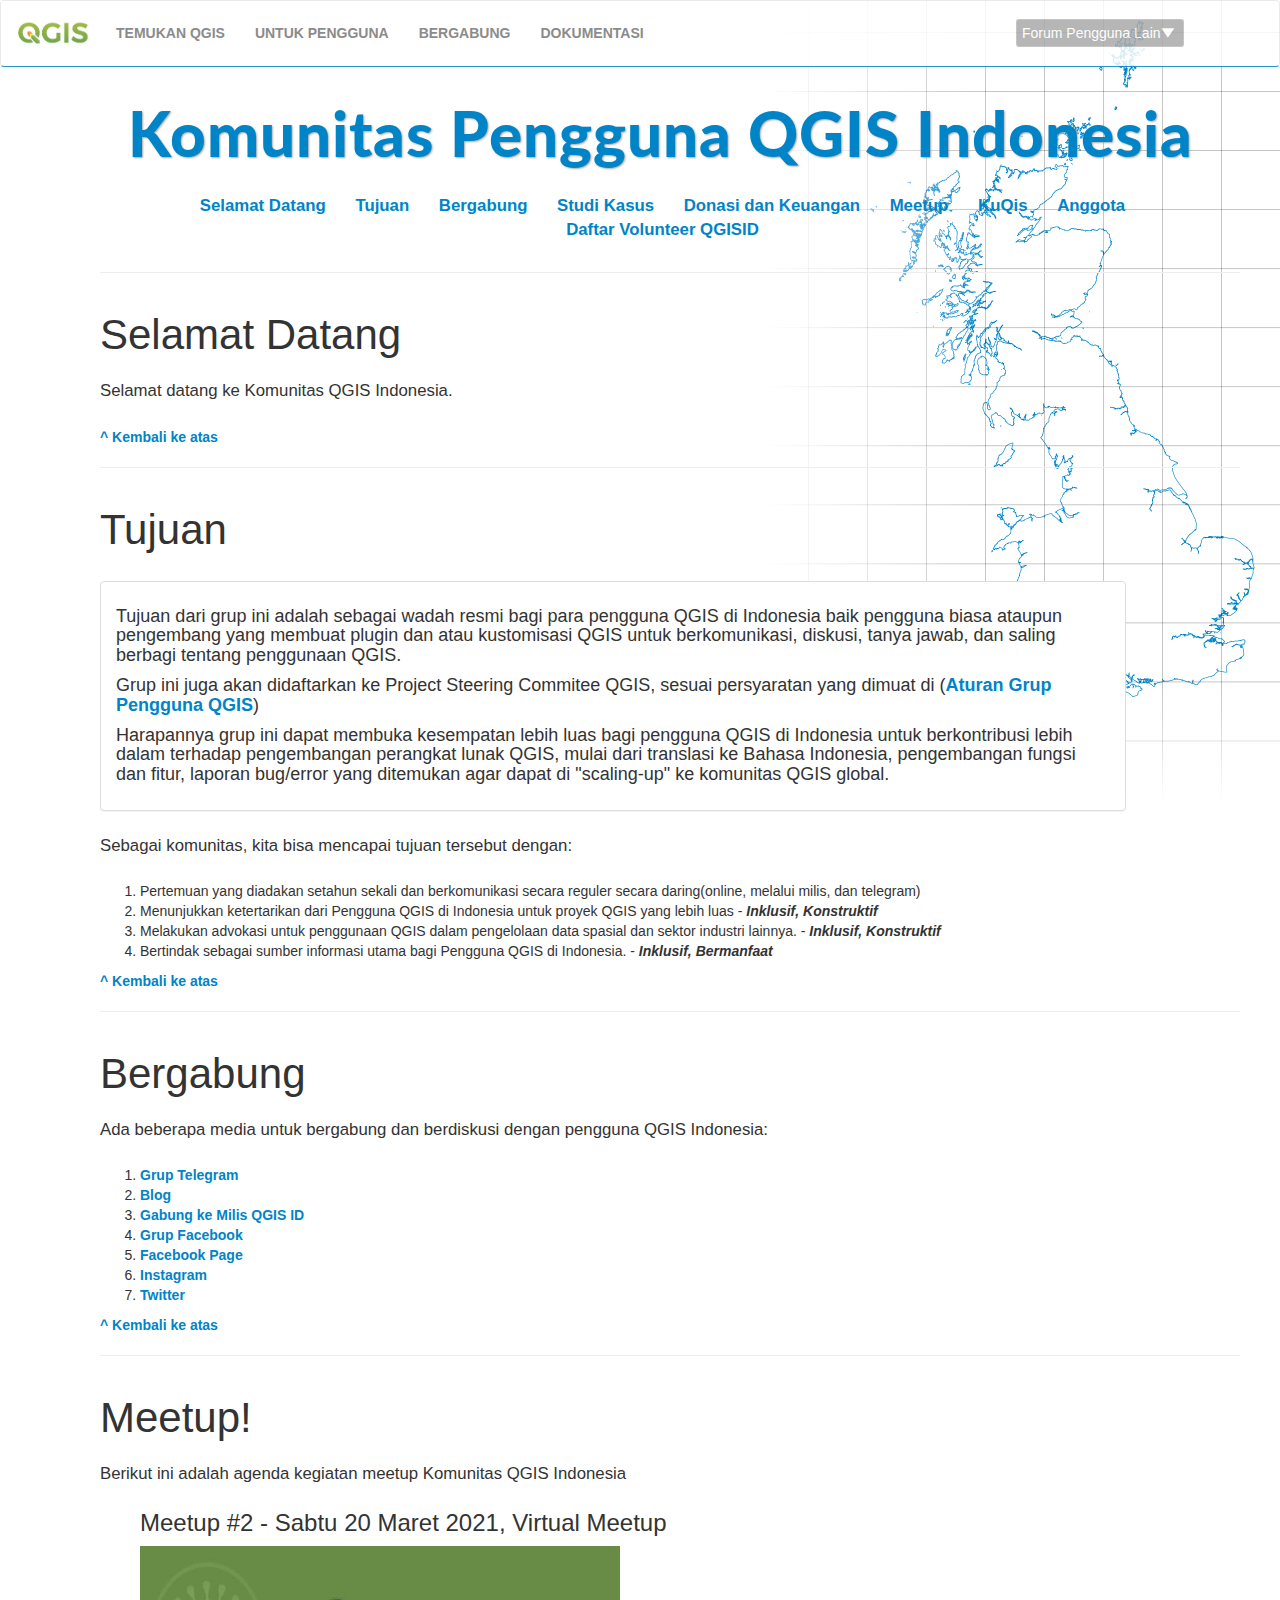
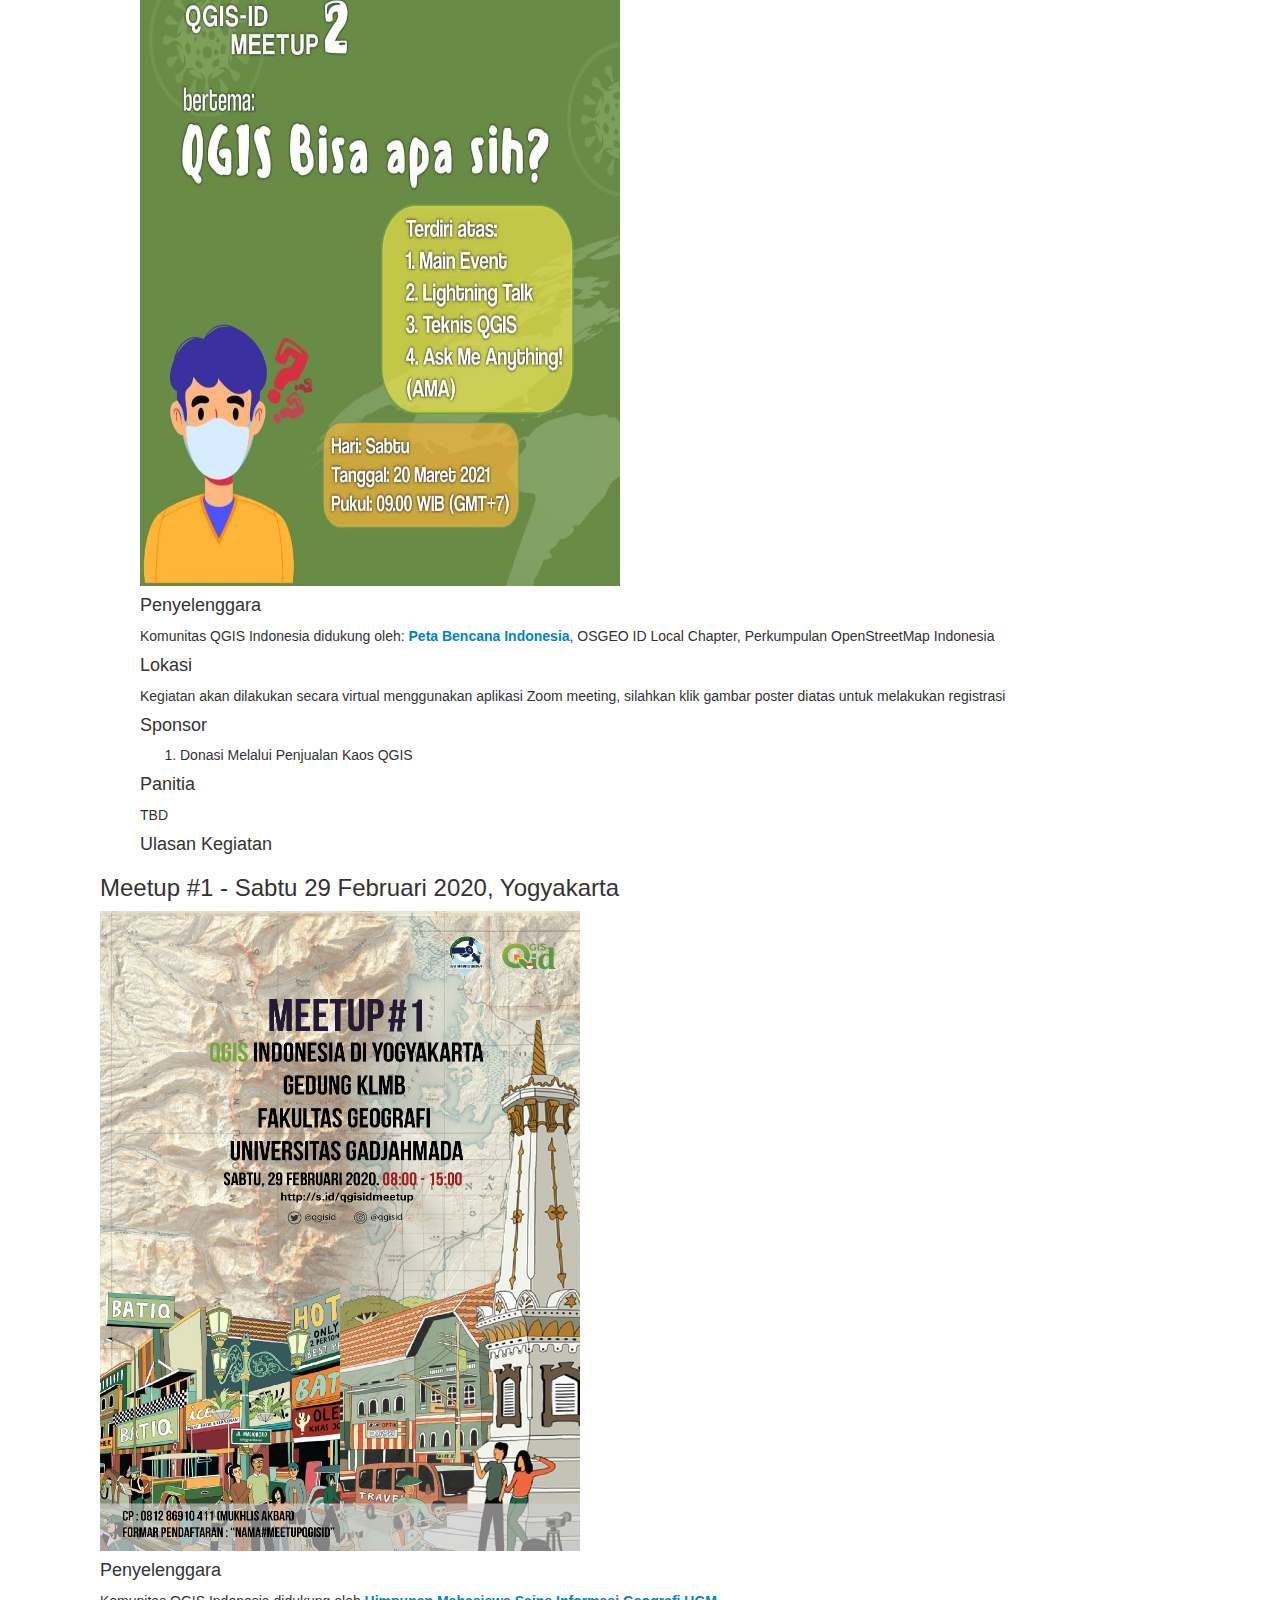
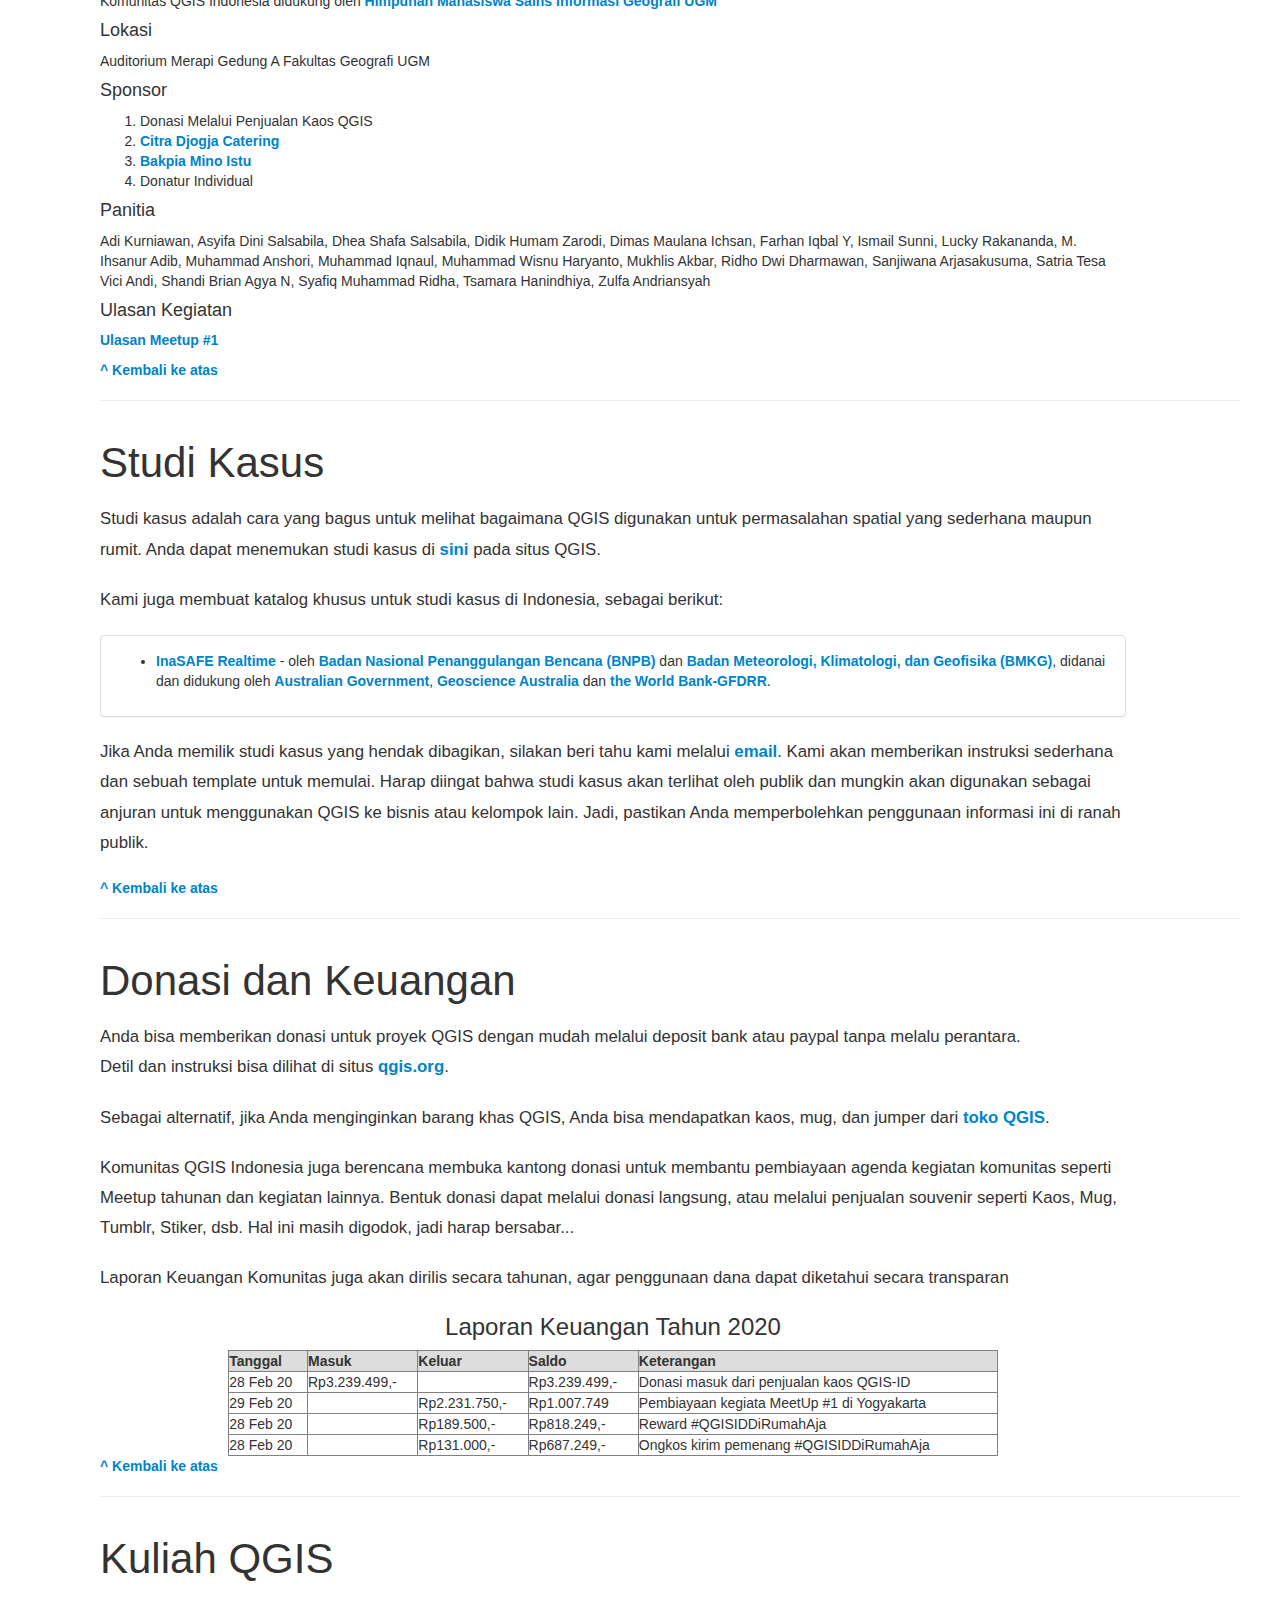
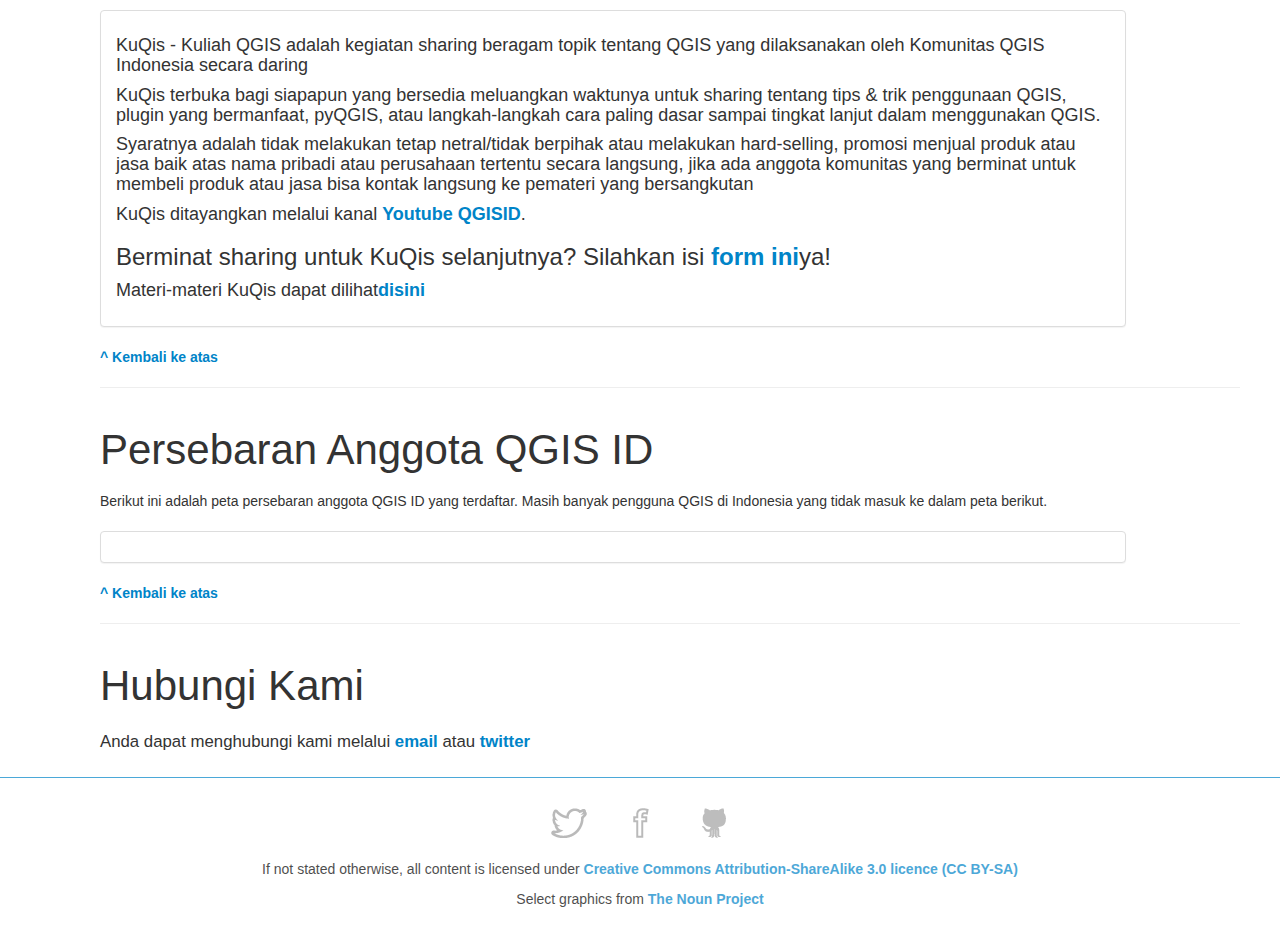
<file: index.html>
<!doctype html>

<html>
  <head>
    <title>Komunitas QGIS Indonesia</title>
    <meta name="viewport" content="width=device-width">
  <link rel="icon" href="qgis.ico" type="image/ico" sizes="16x16">
    <link rel="stylesheet" href="https://netdna.bootstrapcdn.com/bootstrap/3.0.3/css/bootstrap.min.css">
    <link href='https://fonts.googleapis.com/css?family=Lato:900,100' rel='stylesheet' type='text/css'>
    <link rel="stylesheet" href="styles.css">
    <script type="text/javascript" src="https://ajax.googleapis.com/ajax/libs/jquery/2.0.3/jquery.min.js"></script>
    <script type="text/javascript" src="https://netdna.bootstrapcdn.com/bootstrap/3.0.3/js/bootstrap.min.js"></script>
    <script>
    (function(i,s,o,g,r,a,m){i['GoogleAnalyticsObject']=r;i[r]=i[r]||function(){
    (i[r].q=i[r].q||[]).push(arguments)},i[r].l=1*new Date();a=s.createElement(o),
    m=s.getElementsByTagName(o)[0];a.async=1;a.src=g;m.parentNode.insertBefore(a,m)
    })(window,document,'script','https://www.google-analytics.com/analytics.js','ga');

    ga('create', 'UA-143760745-1', 'auto');
    ga('send', 'pageview');

  </script>
  <script>
      $(function(){
        // bind change event to select
        $('#other_groups').bind('change', function () {
            var url = $(this).val(); // get selected value
            if (url) { // require a URL
                window.location = url; // redirect
            }
            return false;
        });
      });
    </script>
  </head>

  </head>

  <body>
  <!-- Anchor for "Kembali ke atas" link -->
  <a name="thetop"></a>
    <!-- QGIS.org NAVBAR -->
    <div class="navbar navbar-default" role="navigation">
      <div class="container-fluid">
        <!-- .btn-navbar is used as the toggle for collapsed navbar content -->
        <!-- Brand and toggle get grouped for better mobile display -->
        <div class="navbar-header">
          <button type="button" class="navbar-toggle" data-toggle="collapse" data-target=".navbar-collapse">
            <span class="sr-only">Toggle navigation</span>
            <span class="icon-bar"></span>
            <span class="icon-bar"></span>
            <span class="icon-bar"></span>
          </button>
          <a class="navbar-brand" href="http://qgis.org"></a>
        </div>
        <div class="collapse navbar-collapse" id="nav-collapse">
          <ul class="nav navbar-nav">
            <li><a href="http://qgis.org/en/site/about/index.html">Temukan QGIS</a></li>
            <li><a href="http://qgis.org/en/site/forusers/index.html">Untuk Pengguna</a></li>
            <li><a href="http://qgis.org/en/site/getinvolved/index.html">Bergabung</a></li>
            <li><a href="http://qgis.org/en/docs/index.html">Dokumentasi</a></li>
            <li class="navbar-dropdown">
              <div class="select-dropdown">
              <select id="other_groups">
                <option value="" title="none">Forum Pengguna Lain</option>
                <optgroup label="Dunia">
                  <option title="Australia" value="http://qgis-au.org/">Australia</option>
                  <option title="Ireland" value="http://ieqgis.wordpress.com/">Irlandia</option>
                  <option title="Switzerland" value="http://www.qgis.ch/en">Swiss</option>
                  <option title="Portugal" value="http://www.qgis.pt/">Portugal</option>
                  <option title="Netherlands" value="http://www.qgis.nl/">Belanda</option>
                  <option title="US" value="http://qgis.us/">Amerika Serikat</option>
                  <option title="Denmark" value="http://qgis.dk/">Denmark</option>
                  <option title="Brazil" value="http://qgisbrazil.org/">Brazil</option>
                  <option title="Germany" value="http://qgis.de/">Jerman</option>
                  <option title="Italy" value="http://qgis.it/">Italia</option>
                  <option title="Japan" value="http://qgis.jp/">Jepang</option>
                  <option title="Peru" value="http://qgis.pe/">Peru</option>
                  <option title="Poland" value="http://forum.quantum-gis.pl/">Polandia</option>
                  <option title="New Zealand" value="https://teamwork.niwa.co.nz/display/NQUG/NIWA+QGIS+Users+Group">Selandia Baru</option>
                </optgroup>
              </select>
              </div>
            </li>
          </ul>
        </div>
      </div>
    </div>

    <!-- TITLE & PAGE NAV -->
    <div class="container">
      <div class="container">
        <div class="row">
          <div class="col-xs-12 page-title"><center>Komunitas Pengguna QGIS Indonesia<center></div>
        </div>

        <div class="row">
           <div><center>
            <ul class="page-nav">
              <li>
                <a href="#welcome">Selamat Datang</a>
              </li>
              <li>
                <a href="#mission">Tujuan</a>
              </li>
              <!-- <li>
                <a href="#survey">User Group Survey</a>
              </li>        -->
              <li>
                <a href="#mailinglist">Bergabung</a>
              </li>
              <li>
                <a href="#casestudies">Studi Kasus</a>
              </li>
              <li>
                <a href="#donate">Donasi dan Keuangan</a>
              </li>
              <li>
                <a href="#meetup">Meetup</a>
              </li>
              <li>
                <a href="#kuqis">KuQis</a>
              </li>
              <li>
                <a href="#persebaran-anggota">Anggota</a>
              </li>
              <li>
                <a href="https://forms.gle/GC3B2xaXpUba8Xot6" target="_blank">Daftar Volunteer QGISID</a>
              </li>
            </ul>
          </center></div>
        </div>




        <!-- START THE FEATURETTES -->
        <div class="container">
          <hr class="featurette-divider">
          <a name="welcome"></a>
          <div class="featurette">
            <h3 class="featurette-heading">Selamat Datang</h3>
      <p  class="lead">
      Selamat datang ke Komunitas QGIS Indonesia.
      </p>
      <!-- TODO: Isi pembukaan -->
      <!-- <p class="lead">
      The Australian QGIS user community is growing. We are in industries right across the country with exciting and unique applications of QGIS. The diversity and collective knowledge of Australian QGIS users is one of our greatest community resources. Now, we want to share that with all QGIS users across the country.
      </p>   -->
      <a href="#thetop">^ Kembali ke atas</a>
          </div>

          <hr class="featurette-divider">
          <a name="mission"></a>
          <div class="featurette">
            <h3 class="featurette-heading">Tujuan</h3>
      <p class="lead">
        <div class="panel panel-default">
          <div class="panel-body">
          <h4>
            <p>Tujuan dari grup ini adalah sebagai wadah resmi bagi para pengguna QGIS di Indonesia baik pengguna biasa ataupun pengembang yang membuat plugin dan atau kustomisasi QGIS untuk berkomunikasi, diskusi, tanya jawab, dan saling berbagi tentang penggunaan QGIS.</p>
            <p>Grup ini juga akan didaftarkan ke Project Steering Commitee QGIS, sesuai persyaratan yang dimuat di (<a href="https://www.qgis.org/en/site/forusers/usergroups.html#goals-of-a-user-group" target="_blank">Aturan Grup Pengguna QGIS</a>)</p>
            <p>Harapannya grup ini dapat membuka kesempatan lebih luas bagi pengguna QGIS di Indonesia untuk berkontribusi lebih dalam terhadap pengembangan perangkat lunak QGIS, mulai dari translasi ke Bahasa Indonesia, pengembangan fungsi dan fitur, laporan bug/error yang ditemukan agar dapat di "scaling-up" ke komunitas QGIS global.</p>
          </h4>
          </div>
        </div>
            </p>
      <p class="lead">
      Sebagai komunitas, kita bisa mencapai tujuan tersebut dengan:
      <ol>
        <li>Pertemuan yang diadakan setahun sekali dan berkomunikasi secara reguler secara daring(online, melalui milis, dan telegram)</li>
        <li>Menunjukkan ketertarikan dari Pengguna QGIS di Indonesia untuk proyek QGIS yang lebih luas - <b><em>Inklusif, Konstruktif</em></b></li>
        <li>Melakukan advokasi untuk penggunaan QGIS dalam pengelolaan data spasial dan sektor industri lainnya. - <b><em>Inklusif, Konstruktif</em></b></li>
        <li>Bertindak sebagai sumber informasi utama bagi Pengguna QGIS di Indonesia. - <b><em>Inklusif, Bermanfaat</em></b></li>
      </ol>
      </p>
      <a href="#thetop">^ Kembali ke atas</a>
          </div>

          <hr class="featurette-divider">
          <a name="mailinglist"></a>
          <div class="featurette">
            <h2 class="featurette-heading"><span class="muted">Bergabung</span></h2>
            <p class="lead">
        Ada beberapa media untuk bergabung dan berdiskusi dengan pengguna QGIS Indonesia:
        <ol>
          <li><a href="https://t.me/qgisindonesia" target="_blank" class="external">Grup Telegram</a></li>
          <li><a href="https://qgisid.home.blog" target="_blank" class="external">Blog</a></li>
          <li><a href="https://groups.google.com/forum/#!forum/qgis-id" target="_blank" class="external">Gabung ke Milis QGIS ID</a></li>
          <li><a href="https://www.facebook.com/groups/forumQGISindo/" target="_blank" class="external">Grup Facebook</a></li>
          <li><a href="https://www.facebook.com/qgisid" target="_blank" class="external">Facebook Page</a></li>
          <li><a href="https://instagram.com/qgisid" target="_blank" class="external">Instagram</a></li>
          <li><a href="https://twitter.com/qgisid" target="_blank" class="external">Twitter</a></li>
        </ol>
      </p>
      <a href="#thetop">^ Kembali ke atas</a>
          </div>

        <hr class="featurette-divider">
          <a name="meetup"></a>
          <div class="featurette">
            <h2 class="featurette-heading"><span class="muted">Meetup!</span></h2>
            <p class="lead">
        Berikut ini adalah agenda kegiatan meetup Komunitas QGIS Indonesia
        <ol>
          <h3>Meetup #2 - Sabtu 20 Maret 2021, Virtual Meetup</h3>
          <p><a href="http://bit.ly/daftarmeetup2qgisid" class="external"><img src="images/meetup-2.jpg" width="480" height="640"></a></p>
          <p><h4>Penyelenggara</h4></p>
          <p>Komunitas QGIS Indonesia didukung oleh:<a href="https://petabencana.id/" target="_blank" class="external"> Peta Bencana Indonesia</a>, OSGEO ID Local Chapter, Perkumpulan OpenStreetMap Indonesia</p>
          <p><h4>Lokasi</h4></p>
          <p>Kegiatan akan dilakukan secara virtual menggunakan aplikasi Zoom meeting, silahkan klik gambar poster diatas untuk melakukan registrasi</p>
          <p><h4>Sponsor</h4></p>
          <ol>
            <li>Donasi Melalui Penjualan Kaos QGIS</li>
          </ol>
          <p><h4>Panitia</h4></p>
          <p>TBD</p>
          <p><h4>Ulasan Kegiatan</h4></p>
        </ol>
      </p>
          <h3>Meetup #1 - Sabtu 29 Februari 2020, Yogyakarta</h3>
          <p><a href="https://www.eventbrite.com/e/1-meetup-komunitas-qgis-indonesia-tickets-90748823173" class="external"><img src="images/meetup-1.jpeg" width="480" height="640"></a></p>
          <p><h4>Penyelenggara</h4></p>
          <p>Komunitas QGIS Indonesia didukung oleh<a href="http://hmsai.geografi.ugm.ac.id" target="_blank" class="external"> Himpunan Mahasiswa Sains Informasi Geografi UGM</a></p>
          <p><h4>Lokasi</h4></p>
          <p>Auditorium Merapi Gedung A Fakultas Geografi UGM</p>
          <p><h4>Sponsor</h4></p>
          <ol>
            <li>Donasi Melalui Penjualan Kaos QGIS</li>
            <li><a href="https://instagram.com/cateringcitradjogja?igshid=1errapyp7b12k" target="_blank" class="external">Citra Djogja Catering</a></li>
            <li><a href="https://instagram.com/bakpiaminoistu?igshid=ks78uhkr4zij" target="_blank" class="external">Bakpia Mino Istu</a></li>
            <li>Donatur Individual</li>
          </ol>
          <p><h4>Panitia</h4></p>
          <p>Adi Kurniawan, Asyifa Dini Salsabila, Dhea Shafa Salsabila, Didik Humam Zarodi, Dimas Maulana Ichsan, Farhan Iqbal Y, Ismail Sunni, Lucky Rakananda, M. Ihsanur Adib, Muhammad Anshori, Muhammad Iqnaul, Muhammad Wisnu Haryanto, Mukhlis Akbar, Ridho Dwi Dharmawan, Sanjiwana Arjasakusuma, Satria Tesa Vici Andi, Shandi Brian Agya N, Syafiq Muhammad Ridha, Tsamara Hanindhiya, Zulfa Andriansyah</p>
          <p><h4>Ulasan Kegiatan</h4></p>
          <p><a href="https://qgisid.home.blog/2020/03/04/meetup-pertama-qgis-indonesia/" target="_blank" class="external">Ulasan Meetup #1</a></p>
        </ol>
      </p>
      <a href="#thetop">^ Kembali ke atas</a>
          </div>

      <hr class="featurette-divider">
          <a name="casestudies"></a>
          <div class="featurette">
            <h2 class="featurette-heading"><span class="muted">Studi Kasus</span></h2>
            <p class="lead">

              Studi kasus adalah cara yang bagus untuk melihat bagaimana QGIS digunakan untuk permasalahan spatial yang sederhana maupun rumit. Anda dapat menemukan studi kasus di <a href="http://qgis.org/en/site/about/case_studies/index.html">sini</a> pada situs QGIS.
      </p>
      <p class="lead">
        Kami juga membuat katalog khusus untuk studi kasus di Indonesia, sebagai berikut:
        <div class="panel panel-default">
          <div class="panel-body">
          <ul>
          <li><a target="_blank" href="http://realtime.inasafe.org/realtime/">InaSAFE Realtime</a> - oleh <a href="http://bnpb.go.id/" target="_blank">Badan Nasional Penanggulangan Bencana (BNPB)</a> dan <a href="http://www.bmkg.go.id/" target="_blank">Badan Meteorologi, Klimatologi, dan Geofisika (BMKG)</a>, didanai dan didukung oleh <a href="http://dfat.gov.au/geo/indonesia/pages/indonesia.aspx" target="_blank">Australian Government</a>, <a href="http://www.ga.gov.au/" target="_blank">Geoscience Australia</a> dan <a href="http://www.ga.gov.au/" target="_blank">the World Bank-GFDRR</a>.
          </li>
          </ul>
          </div>
        </div>
      </p>
      <p class="lead">
        Jika Anda memilik studi kasus yang hendak dibagikan, silakan beri tahu kami melalui <a href="mailto:qgisid@gmail.com">email</a>.
        Kami akan memberikan instruksi sederhana dan sebuah template untuk memulai. Harap diingat bahwa studi kasus akan terlihat oleh publik dan mungkin akan digunakan sebagai anjuran untuk menggunakan QGIS ke bisnis atau kelompok lain. Jadi, pastikan Anda memperbolehkan penggunaan informasi ini di ranah publik.
      </p>
      <a href="#thetop">^ Kembali ke atas</a>
          </div>

          <hr class="featurette-divider">
          <a name="donate"></a>
          <div class="featurette">
            <h2 class="featurette-heading">Donasi dan Keuangan</h2>
            <p class="lead">
              Anda bisa memberikan donasi untuk proyek QGIS dengan mudah melalui deposit bank atau paypal tanpa melalu perantara.
        <br>
        Detil dan instruksi bisa dilihat di situs <a href="http://qgis.org/en/site/getinvolved/donations.html?highlight=donate">qgis.org</a>.
      </p>

      <p class="lead">
        Sebagai alternatif, jika Anda menginginkan barang khas QGIS, Anda bisa mendapatkan kaos, mug, dan jumper dari <a href="https://www.qgis.org/en/site/about/shop_goodies.html">toko QGIS</a>.
      </p>

      <p class="lead">
        Komunitas QGIS Indonesia juga berencana membuka kantong donasi untuk membantu pembiayaan agenda kegiatan komunitas seperti Meetup tahunan dan kegiatan lainnya. Bentuk donasi dapat melalui donasi langsung, atau melalui penjualan souvenir seperti Kaos, Mug, Tumblr, Stiker, dsb. Hal ini masih digodok, jadi harap bersabar...
            </p>
      <p class="lead">Laporan Keuangan Komunitas juga akan dirilis secara tahunan, agar penggunaan dana dapat diketahui secara transparan</p>
    <p><h3><center>Laporan Keuangan Tahun 2020</center></h3></p>
    <table width="75%" border="1" align="center">
      <tr bgcolor="#dddddd">
      <th>Tanggal</th>
      <th>Masuk</th>
      <th>Keluar</th>
      <th>Saldo</th>
      <th>Keterangan</th>
    </tr>
    <tr>
      <td>28 Feb 20</td>
      <td>Rp3.239.499,-</td>
      <td></td>
      <td>Rp3.239.499,-</td>
      <td>Donasi masuk dari penjualan kaos QGIS-ID</td>
    </tr>
  </tr>
  <tr>
    <td>29 Feb 20</td>
    <td></td>
    <td>Rp2.231.750,-</td>
    <td>Rp1.007.749</td>
    <td>Pembiayaan kegiata MeetUp #1 di Yogyakarta</td>
  </tr>
</tr>
<tr>
  <td>28 Feb 20</td>
  <td></td>
  <td>Rp189.500,-</td>
  <td>Rp818.249,-</td>
  <td>Reward #QGISIDDiRumahAja</td>
</tr>
</tr>
<tr>
  <td>28 Feb 20</td>
  <td></td>
  <td>Rp131.000,-</td>
  <td>Rp687.249,-</td>
  <td>Ongkos kirim pemenang #QGISIDDiRumahAja</td>
</tr>
</table>
      <a href="#thetop">^ Kembali ke atas</a>
      </div>

      <hr class="featurette-divider">
          <a name="kuqis"></a>
          <div class="featurette">
            <h3 class="featurette-heading">Kuliah QGIS</h3>
      <p class="lead">
        <div class="panel panel-default">
          <div class="panel-body">
          <h4>
            <p>KuQis - Kuliah QGIS adalah kegiatan sharing beragam topik tentang QGIS yang dilaksanakan oleh Komunitas QGIS Indonesia secara daring</p>
            <p>KuQis terbuka bagi siapapun yang bersedia meluangkan waktunya untuk sharing tentang tips & trik penggunaan QGIS, plugin yang bermanfaat, pyQGIS, atau langkah-langkah cara paling dasar sampai tingkat lanjut dalam menggunakan QGIS.</p>
            <p>Syaratnya adalah tidak melakukan tetap netral/tidak berpihak atau melakukan hard-selling, promosi menjual produk atau jasa baik atas nama pribadi atau perusahaan tertentu secara langsung, jika ada anggota komunitas yang berminat untuk membeli produk atau jasa bisa kontak langsung ke pemateri yang bersangkutan</p>
            <p>KuQis ditayangkan melalui kanal <a href="https://www.youtube.com/channel/UCt4Qt1ZGkF9s6uZcnl7r4UQ" target="_blank">Youtube QGISID</a>.</p>
           </h4>
           <h3>Berminat sharing untuk KuQis selanjutnya? Silahkan isi <a href="https://docs.google.com/forms/d/e/1FAIpQLSfMKUOhZoycAsD2KKyNRdk29fP5ej6vfonvjJgVQmdJQiQjwQ/viewform?usp=sf_link" target="_blank">form ini</a>ya!</h3>
           <h4>Materi-materi KuQis dapat dilihat<a href="https://qgis-id.github.io/listkuqis.html">disini</a></h4>
          </div>
        </div>
            </p>
            <a href="#thetop">^ Kembali ke atas</a>
          </div>


          <hr class="featurette-divider">
          <a name="persebaran-anggota"></a>
          <div class="featurette">
            <h3 class="featurette-heading">Persebaran Anggota QGIS ID</h3>
            <p>Berikut ini adalah peta persebaran anggota QGIS ID yang terdaftar. Masih banyak pengguna QGIS di Indonesia yang tidak masuk ke dalam peta berikut.</p>
      <p class="lead">
        <div class="panel panel-default">
          <div class="panel-body">
            <div class='tableauPlaceholder' id='viz1604136628600' style='position: relative'><noscript><a href='#'><img alt=' ' src='https:&#47;&#47;public.tableau.com&#47;static&#47;images&#47;QG&#47;QGIS-ID2020&#47;Home&#47;1_rss.png' style='border: none' /></a></noscript><object class='tableauViz'  style='display:none;'><param name='host_url' value='https%3A%2F%2Fpublic.tableau.com%2F' /> <param name='embed_code_version' value='3' /> <param name='site_root' value='' /><param name='name' value='QGIS-ID2020&#47;Home' /><param name='tabs' value='no' /><param name='toolbar' value='no' /><param name='static_image' value='https:&#47;&#47;public.tableau.com&#47;static&#47;images&#47;QG&#47;QGIS-ID2020&#47;Home&#47;1.png' /> <param name='animate_transition' value='yes' /><param name='display_static_image' value='yes' /><param name='display_spinner' value='yes' /><param name='display_overlay' value='yes' /><param name='display_count' value='yes' /><param name='language' value='en' /></object></div>                <script type='text/javascript'>                    var divElement = document.getElementById('viz1604136628600');                    var vizElement = divElement.getElementsByTagName('object')[0];                    vizElement.style.width='100%';vizElement.style.height=(divElement.offsetWidth*0.75)+'px';                    var scriptElement = document.createElement('script');                    scriptElement.src = 'https://public.tableau.com/javascripts/api/viz_v1.js';                    vizElement.parentNode.insertBefore(scriptElement, vizElement);                </script>        </div>
        </div>
            </p>
            <a href="#thetop">^ Kembali ke atas</a>
          </div>

          <hr class="featurette-divider">
          <a name="contactus"></a>
          <div class="featurette">
            <h2 class="featurette-heading">Hubungi Kami</h2>
            <p class="lead">Anda dapat menghubungi kami melalui <a href="mailto:qgisid@gmail.com">email</a> atau <a a title="Twitter" href="https://twitter.com/qgisid">twitter</a></p>
      </div>
          <!-- /END THE FEATURETTES -->
        </div>
      </div>
    </div>

    <!-- PAGE FOOTER -->
    <footer class="footer">
      <div class="container">
        <ul id="social">
          <li id="twitter"><a href="https://twitter.com/qgisid" target="_blank" class="external"><div></div></a></li>
          <li id="facebook"><a href="https://www.facebook.com/qgisid" target="_blank" class="external"><div></div></a></li>
          <li id="github"><a href="https://github.com/qgis-id" target="_blank" class="external"><div></div></a></li>
        </ul>
      </div>
      <p class="footer credit">If not stated otherwise, all content is licensed under <a href="http://creativecommons.org/licenses/by-sa/3.0/">Creative Commons Attribution-ShareAlike 3.0 licence (CC BY-SA)</a></p>
      <p class="footer credit">Select graphics from<a href="http://thenounproject.com"> The Noun Project</a></p>
    </footer>

  </body>
</html>
</file>
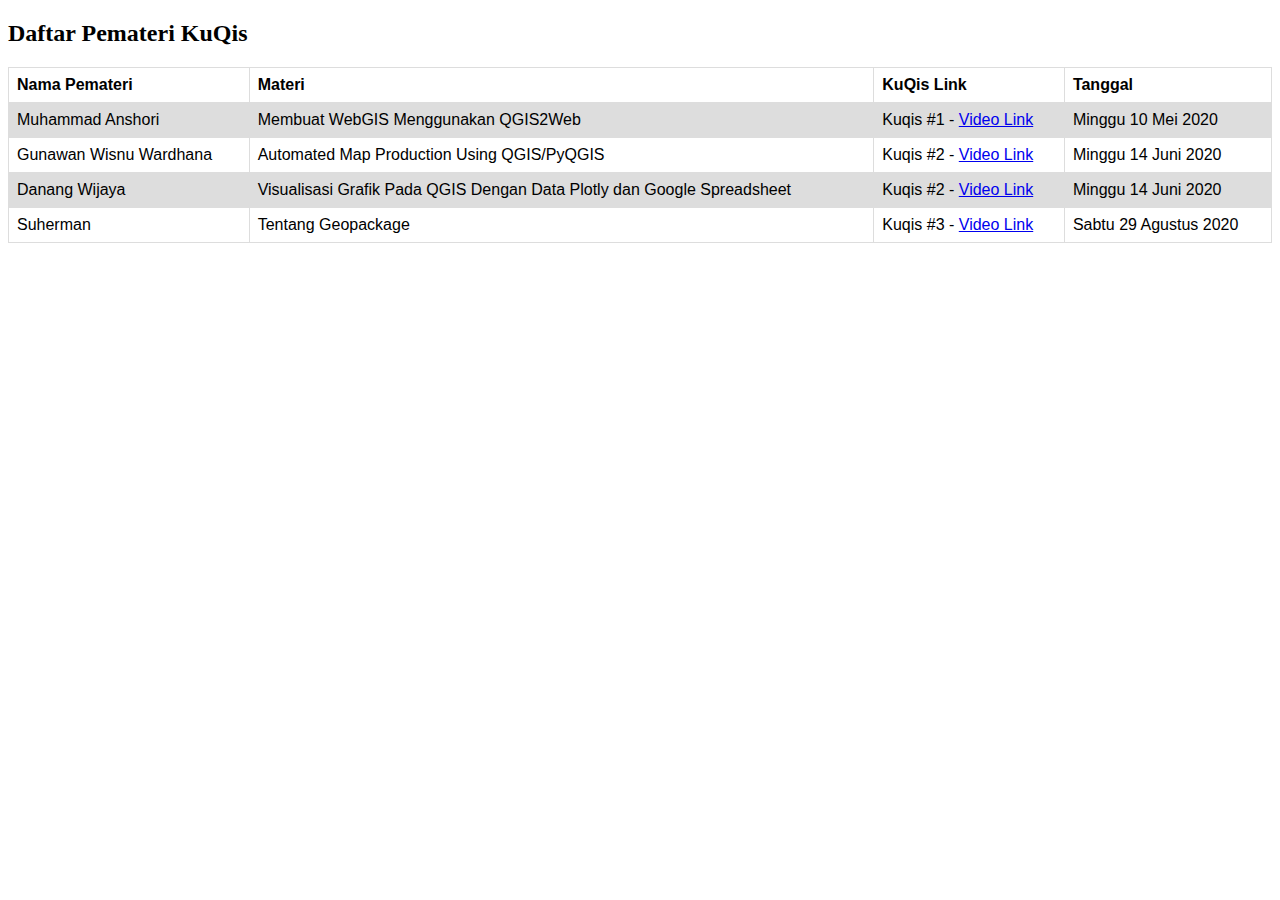
<file: listkuqis.html>
<!DOCTYPE html>
<html>
<head>
<meta charset="UTF-8">
<title>Daftar Pemateri KuQis</title>
<style>
table {
  font-family: arial, sans-serif;
  border-collapse: collapse;
  width: 100%;
}

td, th {
  border: 1px solid #dddddd;
  text-align: left;
  padding: 8px;
}

tr:nth-child(even) {
  background-color: #dddddd;
}
</style>
</head>

<body>
<h2>Daftar Pemateri KuQis</h2>

<table>
  <tr>
    <th>Nama Pemateri</th>
    <th>Materi</th>
    <th>KuQis Link</th>
    <th>Tanggal</th>
  </tr>
  <tr>
    <td>Muhammad Anshori</td>
    <td>Membuat WebGIS Menggunakan QGIS2Web</td>
    <td>Kuqis #1 - <a href="https://youtu.be/kSXymzlP-1w">Video Link</a></td>
    <td>Minggu 10 Mei 2020</td>
  </tr>
  <tr>
    <td>Gunawan Wisnu Wardhana</td>
    <td>Automated Map Production Using QGIS/PyQGIS</td>
    <td>Kuqis #2 - <a href="https://youtu.be/-NWeyNFFgwM">Video Link</a></td>
    <td>Minggu 14 Juni 2020</td>
  </tr>
  <tr>
    <td>Danang Wijaya</td>
    <td>Visualisasi Grafik Pada QGIS Dengan Data Plotly dan Google Spreadsheet</td>
    <td>Kuqis #2 - <a href="https://youtu.be/-NWeyNFFgwM">Video Link</a></td>
    <td>Minggu 14 Juni 2020</td>
  </tr>
  <tr>
    <td>Suherman</td>
    <td>Tentang Geopackage</td>
    <td>Kuqis #3 - <a href="https://youtu.be/Y7wODUMAnkQ">Video Link</a></td>
    <td>Sabtu 29 Agustus 2020</td>
  </tr>
</table>
</body>

</html>
</file>
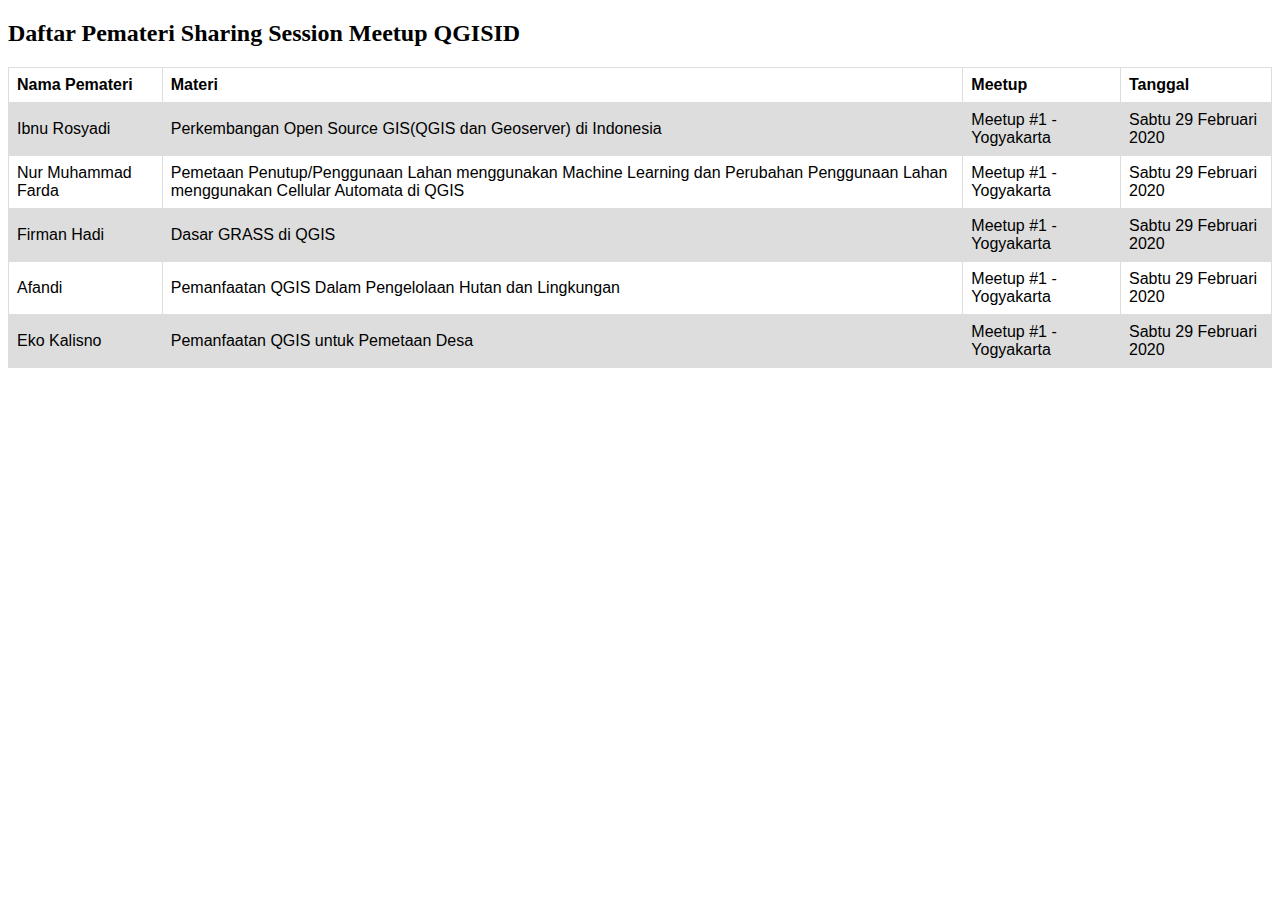
<file: listpemateri.html>
<!DOCTYPE html>
<html>
<head>
<meta charset="UTF-8">
<title>Daftar Pemateri Sharing Session Meetup QGISID</title>
<style>
table {
  font-family: arial, sans-serif;
  border-collapse: collapse;
  width: 100%;
}

td, th {
  border: 1px solid #dddddd;
  text-align: left;
  padding: 8px;
}

tr:nth-child(even) {
  background-color: #dddddd;
}
</style>
</head>

<body>
<h2>Daftar Pemateri Sharing Session Meetup QGISID</h2>

<table>
  <tr>
    <th>Nama Pemateri</th>
    <th>Materi</th>
    <th>Meetup</th>
    <th>Tanggal</th>
  </tr>
  <tr>
    <td>Ibnu Rosyadi</td>
    <td>Perkembangan Open Source GIS(QGIS dan Geoserver) di Indonesia</td>
    <td>Meetup #1 - Yogyakarta</td>
    <td>Sabtu 29 Februari 2020</td>
  </tr>
  <tr>
    <td>Nur Muhammad Farda</td>
    <td>Pemetaan Penutup/Penggunaan Lahan menggunakan Machine Learning dan Perubahan Penggunaan Lahan menggunakan Cellular Automata di QGIS</td>
    <td>Meetup #1 - Yogyakarta</td>
    <td>Sabtu 29 Februari 2020</td>
  </tr>
  <tr>
    <td>Firman Hadi</td>
    <td>Dasar GRASS di QGIS</td>
    <td>Meetup #1 - Yogyakarta</td>
    <td>Sabtu 29 Februari 2020</td>
  </tr>
  <tr>
    <td>Afandi</td>
    <td>Pemanfaatan QGIS Dalam Pengelolaan Hutan dan Lingkungan</td>
    <td>Meetup #1 - Yogyakarta</td>
    <td>Sabtu 29 Februari 2020</td>
  </tr>
  <tr>
    <td>Eko Kalisno</td>
    <td>Pemanfaatan QGIS untuk Pemetaan Desa</td>
    <td>Meetup #1 - Yogyakarta</td>
    <td>Sabtu 29 Februari 2020</td>
  </tr>
</table>
</body>

</html>
</file>
<file: styles.css>
body {
  background: #fff url('full-uk-coast-grad.png') no-repeat 100% 0;
  background-attachment:fixed;
  font-size: 14px;
  margin:0;
  padding:0;
}

a {
  font-weight: bold;
  color: #0084c8;
}
a:hover {
  color: #000;
  text-decoration: none;
}

.container {
  
}

hr {
  width: 100%;
  float: left;
  display: block;
}

.navbar {
  height: 67px;
  background-color: #fff;
  opacity: 0.85;
  border-bottom: 1px solid #0084c8;
}

.navbar-brand {
  background: #fff url('images/qgis-logo.png') no-repeat 2px 8px;
  background-size: 100px 48px;
  height: 64px;
  width: 100px;
}

.navbar-collapse {
  background-color: transparent;
}

ul.nav.navbar-nav {
  margin-left: 0px;
  height: 67px;
  background-color: transparent;
  width: 89%;
}

ul.nav.navbar-nav > li {
  height: 67px;
  text-transform: uppercase;
}

ul.nav.navbar-nav > li.navbar-dropdown {
  float: right;
}

ul.nav.navbar-nav > li > a {
  line-height: 34px;
}

select#other_groups {
  float: right;
  margin: 18px 1px 0 4px;
  width: 168px;
  background: #aaa url('images/down-arrow.png') no-repeat 95% 50%;
  line-height: 20px;
  color: white;
  outline: none;
  display: inline-block;
  -webkit-appearance: none;
  -moz-appearance: none;
  appearance: none;
  cursor: pointer;
  padding: 3px 3px 3px 5px;
  border-radius: 3px;
  -moz-border-radius: 3px;
  -webkit-border-radius: 3px;
  border: 1px solid rgba(255, 255, 255, 0.2);
}

.select-dropdown {
  line-height: 40px;
  float:right;
  width: 100%;
}

.page-title {
  color: #0084c8;
  font-family: 'Lato', Helvetica, Arial, sans-serif;
  font-weight: 900;
  font-size: 4.4em;
  letter-spacing: 1px;
  padding-left: 25px;
  text-shadow: 1px 1px 2px rgba(150, 150, 150, 0.82);
  line-height: 1.5em;
}

ul.page-nav {
  margin-top: 15px;
 
  display: inline-block;
  list-style: none;
  font-size: 1.2em;
}

ul.page-nav li {
  display: inline-block;
  margin-right: 25px;
}

.byline {
  margin-top: 120px;
  color: #000;
  line-height: 1.5em;
  font-size: 1.6em !important;
}

.osgeo-line {
  font-size: 0.75em;
  vertical-align: bottom;
  font-weight: 300;
}

.featurette {
  clear: both;
  width: 90%;
}

.lead {
  font-size: 1.2em;
  line-height: 1.8em;
}

.schedule {
  margin-left: 30px;
}

.featurette-divider {
  margin-top: 20px;
  margin-bottom: 30px;
}
.featurette-heading {
  line-height: 1.5em;
  font-size: 3em;
}

footer {
  background: #fff;
  opacity: 0.7;
  border-top: 1px solid #0084c8;
  color: #000;
  margin-bottom: 0;
  text-align: center;
  padding-top: 30px;
  padding-bottom: 20px;
}
.footer .container {
  width: 100%;
}
.footer .credit {
  border: 0;
}
.footer #social {
  list-style: none;
  display: inline-block;
}
.footer #social > li {
  display: inline-block;
}
.footer #social > li > a > div {
  margin-right: 20px;
  margin-left: 20px;
  height: 36px;
  width: 30px;
  outline: none;
}
.footer #twitter {
  background: transparent url("images/footer-twitter.png") no-repeat 0 0;
}
.footer #facebook {
  background: transparent url("images/footer-facebook.png") no-repeat 0 0;
}
.footer #gplus {
  background: transparent url("images/footer-gplus.png") no-repeat 0 0;
}
.footer #github {
  background: transparent url("images/footer-github.png") no-repeat 0 0;
}
.footer #contact {
  background: transparent url("images/footer-contact.png") no-repeat 0 30%;
}
.footer #twitter, #facebook, #gplus, #github, #contact {
  opacity: 0.4;
}
.footer #twitter:hover, #facebook:hover, #gplus:hover, #github:hover, #contact:hover {
  opacity: 1.0;
}

@media only screen and (min-width: 767px) and (max-width: 833px) {
  ul.nav.navbar-nav {
    width: auto;
  }
  select#other_groups {
    display: none;
  }
}

@media only screen and (max-width: 767px) {
  body {
    background-attachment: scroll;
  }
  .navbar {
    background-color: transparent;
    border-bottom: none;
    opacity: 1.0;
    z-index: 100;
  }
  .navbar-collapse {
    background: #fff;
    border: #fff 1px solid;
  }
  .navbar-brand {
    background-color: transparent;
  }
  .navbar-header > button.navbar-toggle {
    background-color: #0084c8;
    border: #aa84c8 1px solid;
    opacity: 1.0;
  }
  .page-title {
    font-size: 4em;
  }
  .container {
    margin-left: auto;
  }
  ul.page-nav {
    margin-left: 15px;
    padding-left: 0;
  }
  ul.page-nav li {
    margin-right: 12px;
  }
  ul.nav.navbar-nav > li.navbar-dropdown {
    float: left;
  }
  .featurette {
    width: 100%;
  }
}
</file>
